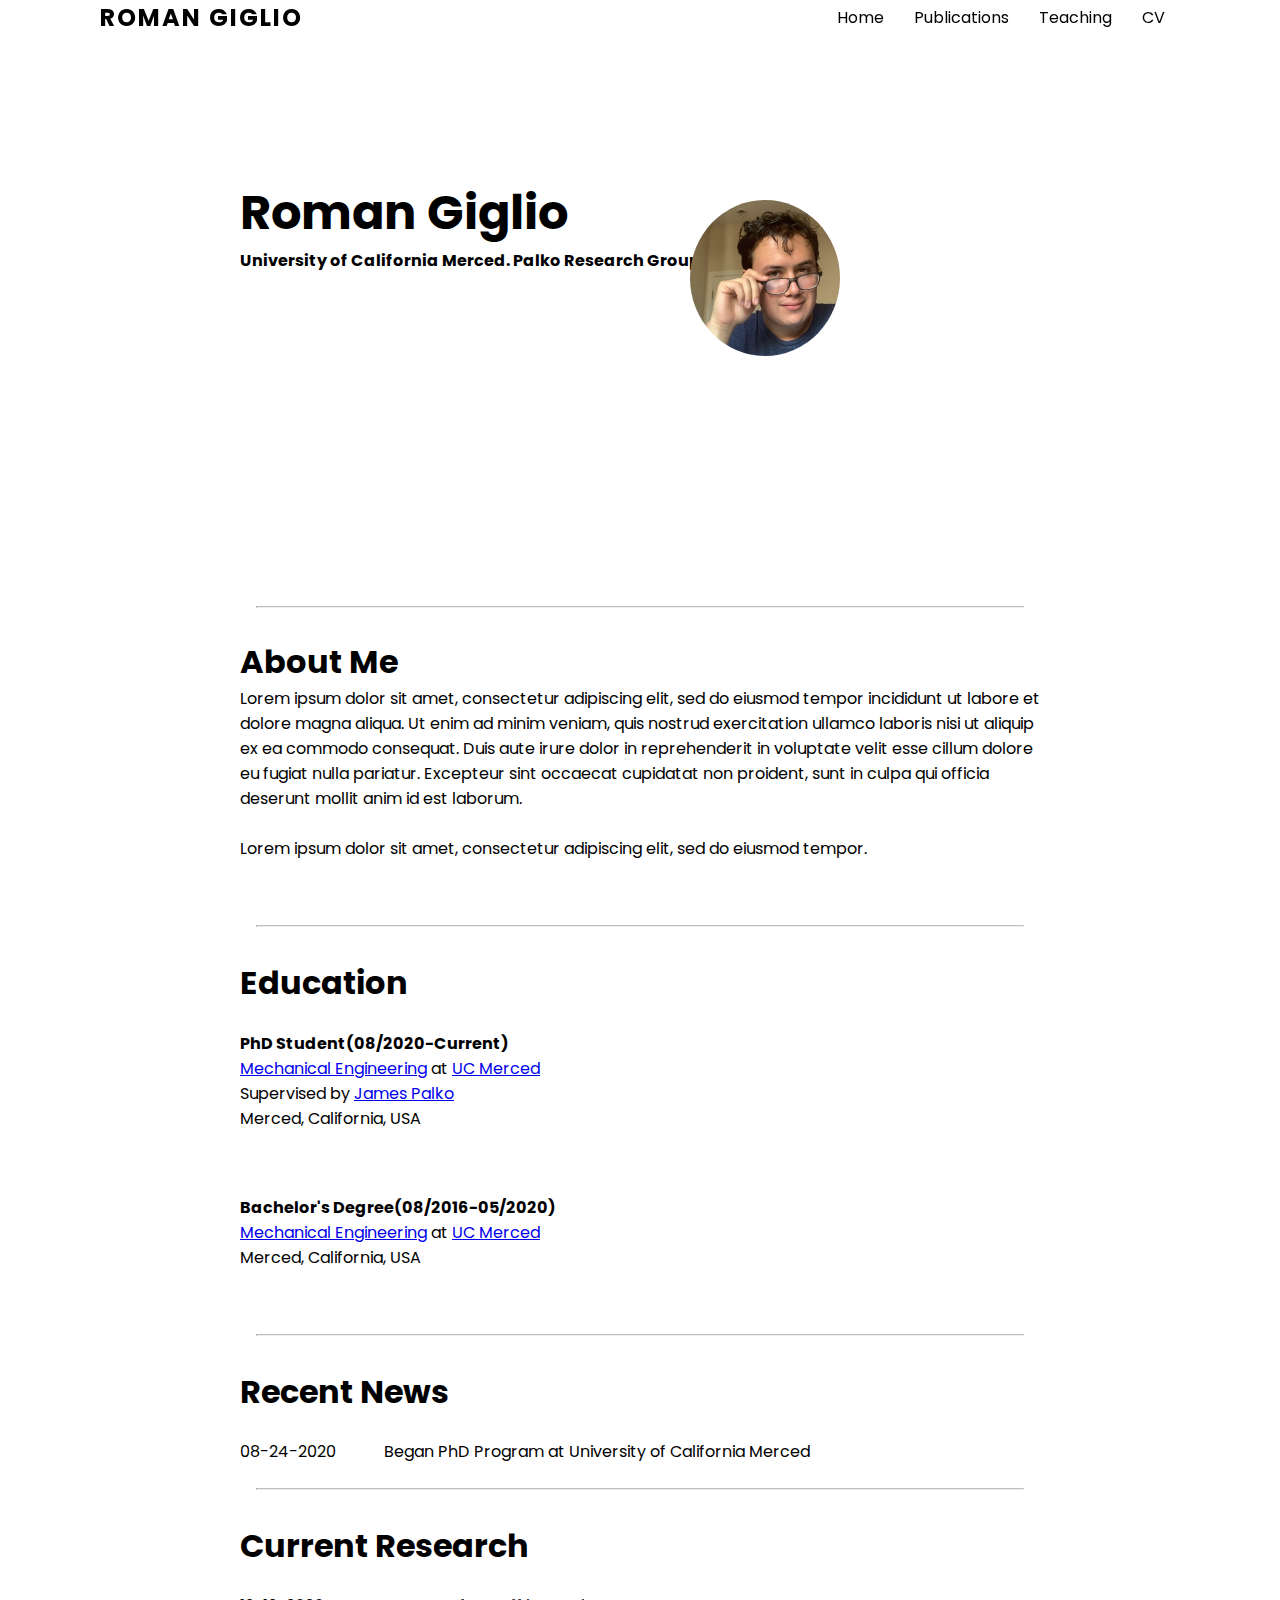
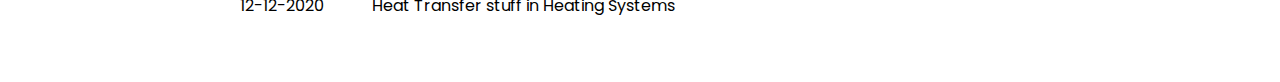
<file: index.html>
<!DOCTYPE html>
<html lang="en">
    <head>
        <meta name="viewport" content ="width=device-width, initial-scale=1.0">

        <meta charset="UTF-8">
        <title>Roman Giglio</title>
        <link rel="stylesheet" href="style.css">

    </head>
    <body>
        <header> 
            <a href='#' class="logo">Roman Giglio</a>
             <div class="toggle"></div>
             
            <ul>
                <li><a href='index.html'>Home</a></li>

                <li><a href='publications.html'>Publications</a></li>
                <li><a href='teaching.html'>Teaching</a></li>
                <li><a href='cv.html'>CV</a></li>
            </ul>
            
        </header>
        <section class="name">
             <div class="txtBx">
                <h1>Roman Giglio</h1>
                <h2>University of California Merced. Palko Research Group</h2>
                <h3> </h3>
            </div>
        </section>  
        <section class="profile_pic">
            <div class="home-img">
                <div class="img-box">
                    <img src ="images/r_test.png" alt="profile-pic">
                </div>
            </div>
            </section> 
        <hr class="solid">

     
            
        
        <section class="about">
            <div class="heading">
                
                </div>
                <div class ="content">
                    <div class="contentBx w50">
                        <h3>About Me</h3>
                        <p style="margin-bottom: 4em">Lorem ipsum dolor sit amet, consectetur adipiscing elit, sed do eiusmod tempor incididunt ut labore et dolore magna aliqua. Ut enim ad minim veniam, quis nostrud exercitation ullamco laboris nisi ut aliquip ex ea commodo consequat. Duis aute irure dolor in reprehenderit in voluptate velit esse cillum dolore eu fugiat nulla pariatur. Excepteur sint occaecat cupidatat non proident, sunt in culpa qui officia deserunt mollit anim id est laborum.<br><br>Lorem ipsum dolor sit amet, consectetur adipiscing elit, sed do eiusmod tempor.
                        </p>
                    </div>
                </div>  
            </section>
      <hr class="solid">
      
      <section class ="second">
          <div class="education">
            <h3> Education</h3>
          <h4>PhD Student(08/2020-Current)</h4>
          <p style="margin-bottom:4em"><a href ="https://me.ucmerced.edu/">Mechanical Engineering</a> at <a href="https://www.ucmerced.edu/" >UC Merced</a><br>
                Supervised by <a href ="https://www.ucmerced.edu/content/james-palko">James Palko</a><br>Merced, California, USA</p>
          </div>
      </section>
      <section class ="third">
        <div class="education">
        <h4>Bachelor's Degree(08/2016-05/2020)</h4>
        <p style="margin-bottom:4em"><a href ="https://engineering.ucmerced.edu/academics/undergraduate-programs/mechanical-engineering">Mechanical Engineering</a> at <a href="https://www.ucmerced.edu/" >UC Merced</a><br>
              Merced, California, USA</p>
        </div>
    </section>
    <hr class="solid">

     </section>
      <section class ="achievements">
        <div class="news">
        <h3>Recent News</h3>
        <p>08-24-2020            Began PhD Program at University of California Merced </p>
        </div>
    </section>
    <hr class="solid">

</section>
<section class ="research">
  <div class="research">
  <h3>Current Research</h3>
  <p style="margin-bottom:4em">12-12-2020            Heat Transfer stuff in Heating Systems  </p>
  </div>
</section>

   
      
    </body>

    
</html>
</file>
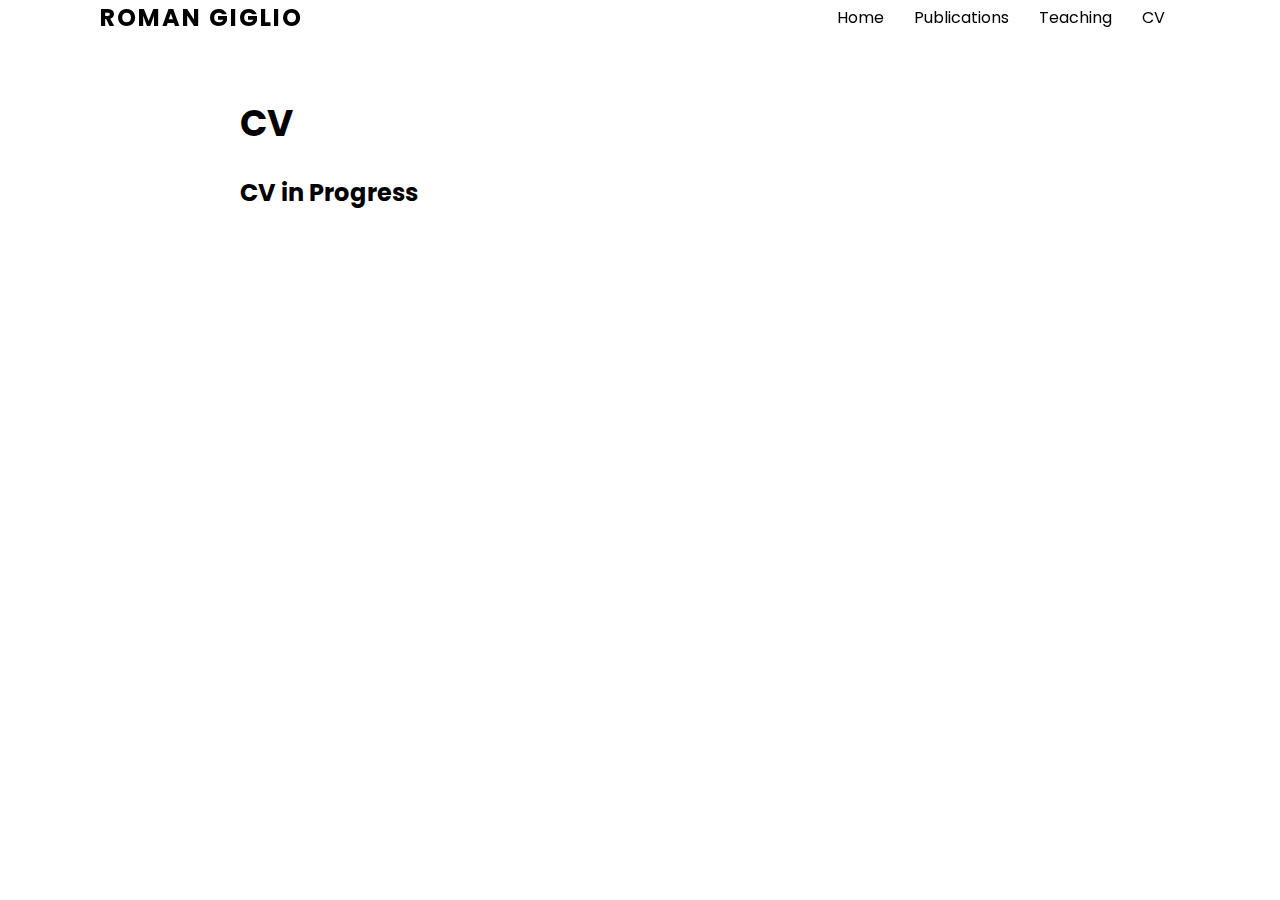
<file: cv.html>
<!DOCTYPE html>
<html lang="en">
    <head>
        <meta name="viewport" content ="width=device-width, initial-scale=1.0">
        <meta charset="UTF-8">
        <title>Roman Giglio | CV</title>
        <link rel="stylesheet" href="style.css">

    </head>
    <body>
        <header> 
            <a href='#' class="logo">Roman Giglio</a>
            <div class="toggle"></div>
            <ul>
                <li><a href='index.html'>Home</a></li>
                <li><a href='publications.html'>Publications</a></li>
                <li><a href='teaching.html'>Teaching</a></li>
                <li><a href='cv.html'>CV</a></li>
            </ul>
        </header>
        <section class= "title3">
            <div class="resume">
                <h2>CV</h2>
                <h4>CV in Progress</h4>
            </div>
        </section>
    </body>
</html>
</file>
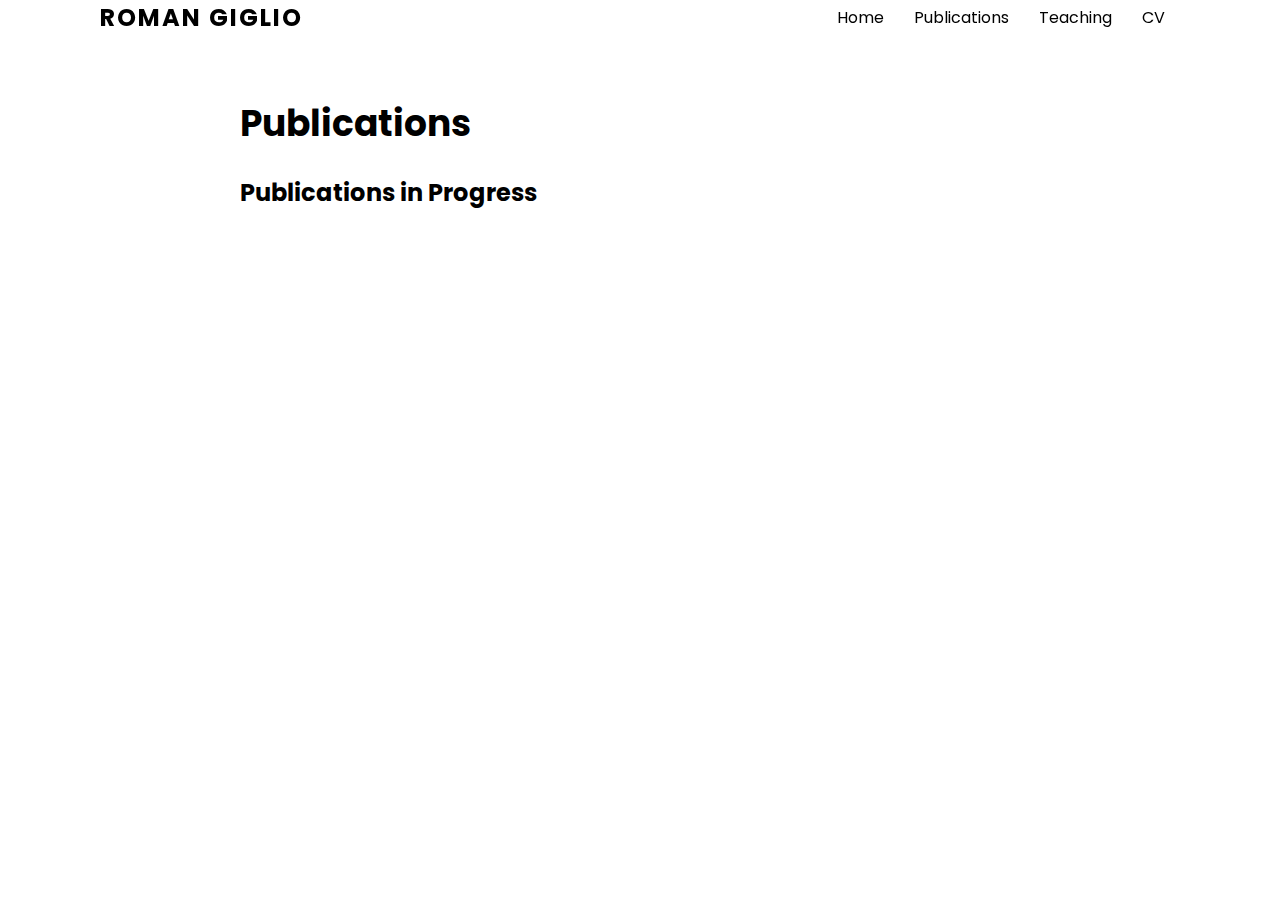
<file: publications.html>
<!DOCTYPE html>
<html lang="en">
    <head>
        <meta name="viewport" content ="width=device-width, initial-scale=1.0">
        <meta charset="UTF-8">
        <title>Roman Giglio | Publications</title>
        <link rel="stylesheet" href="style.css">

    </head>
    <body>
        <header> 
            <a href='#' class="logo">Roman Giglio</a>
            <div class="toggle"></div>
            <ul>
                <li><a href='index.html'>Home</a></li>
                <li><a href='publications.html'>Publications</a></li>
                <li><a href='teaching.html'>Teaching</a></li>
                <li><a href='cv.html'>CV</a></li>
            </ul>
        </header>
        <section class= "title2">
            <div class="projects">
                <h2>Publications</h2>
                <h4>Publications in Progress</h4>
            </div>
        </section>
    </body>
</html>
</file>
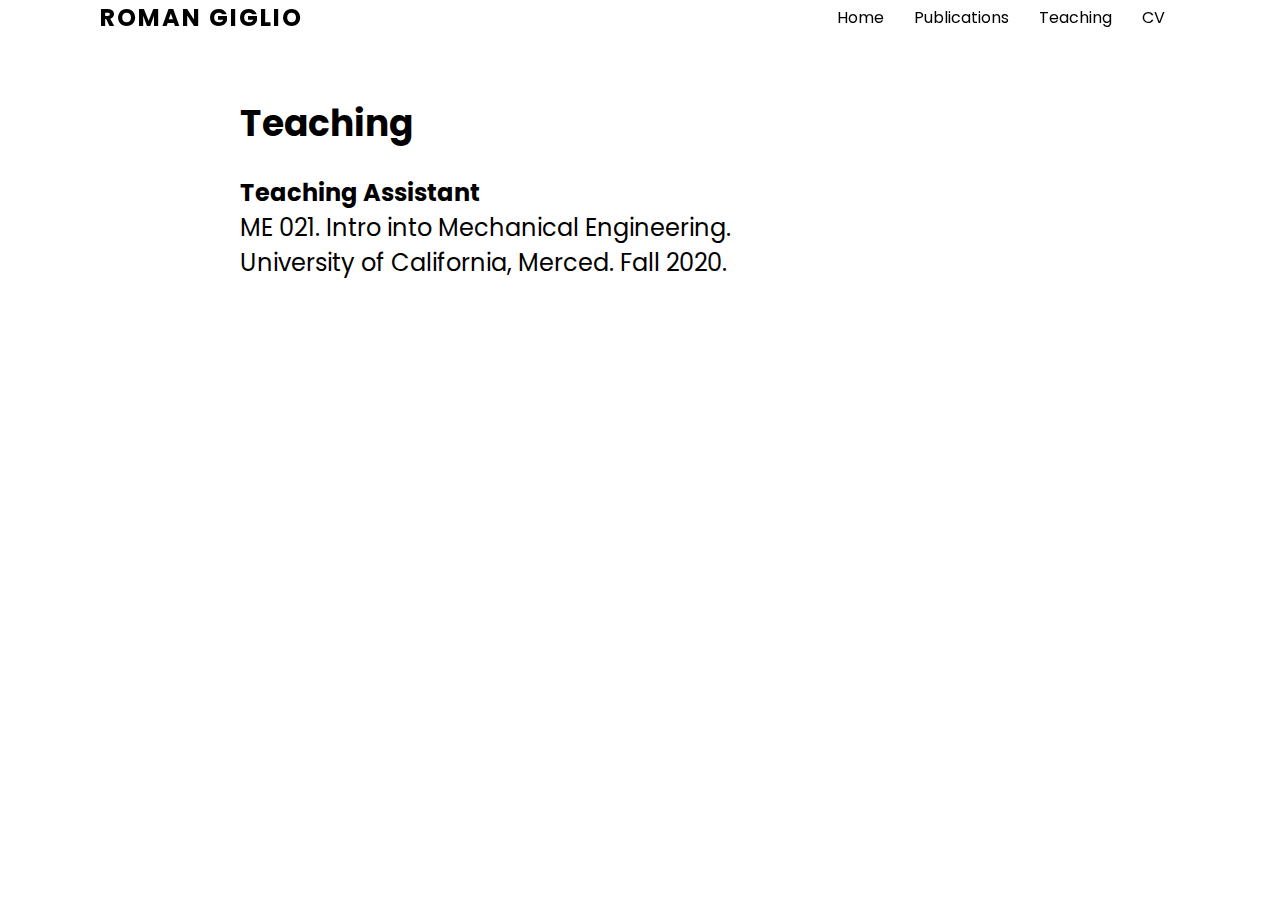
<file: teaching.html>
<!DOCTYPE html>
<html lang="en">
    <head>
        <meta name="viewport" content ="width=device-width, initial-scale=1.0">
        <meta charset="UTF-8">
        <title>Roman Giglio | Teaching</title>
        <link rel="stylesheet" href="style.css">

    </head>
    
    <body>
        <header> 
            <a href='#' class="logo">Roman Giglio</a> 
            
            <div class="toggle"></div>
            <ul>
                <li><a href='index.html'>Home</a></li>
                <li><a href='publications.html'>Publications</a></li>
                <li><a href='teaching.html'>Teaching</a></li>
                <li><a href='cv.html'>CV</a></li>
               
            </ul>
           
        </header>
          
        <section class= "title1">
           
            <div class="teach">
                <h2>Teaching</h2>
                <h4>Teaching Assistant</h4>
                <p>ME 021. Intro into Mechanical Engineering.<br>
                    University of California, Merced. Fall 2020. </p>
            </div>
        </section>
    </body>
</html>
</file>
<file: style.css>
@import url('https://fonts.googleapis.com/css2?family=Poppins:wght@200&display=swap');

*
{
    margin: 0; 
    padding: 0; 
    box-sizing: border-box;
    font-family: 'Poppins', sans-serif;
    
}
section{
    width: 800px;
    margin: 0 auto;
}
.name{
    position: relative; 
    min-height: 50vh; 
    display: flex; 
    justify-content: space-between;
    align-items: center;
}
.name h1{
    font-size: 3em; 
    color: black;
    line-height: 1.5em;
}
.name h2{
    font-size: 1em; 
    color: black;
    line-height: 1.5em;
}
.name h3{
    font-size: 24px;
    color: black;
    

}
header{
    position: fixed;
    top: 0;
    left: 0; 
    width: 100%;
    padding: 40px 100px; 
    z-index: 1000;
    display: flex;
    justify-content: space-between;
    align-items: center;

}
header .logo{
    color:black;
    font-size: 24px; 
    text-transform: uppercase;
    text-decoration: none;
    font-weight: 700;
    letter-spacing: 2px;

}

header ul{
    position: relative;
    display: flex;
}

header ul li{
    position: relative;
    list-style: none;
}
header ul li a{
    position: relative;
    display: inline-block;
    margin: 0 15px;
    color: black;
    text-decoration: none;
}
.heading{

    width: 100%;
    text-align: center;
    margin-bottom: 30px;
    color:black;

}

.content{
    position: relative;
    display: flex;
    justify-content: space-between;
}

.content h3{
    font-size: 2em;
}
hr.solid{
    border-top: 1px solid rgb(190, 188, 188);
    width: 60%;
    margin-left: auto; 
    margin-right: auto;
    

}

.education h4{
    margin-top: 1.5em;
}

.education h3{
    margin-top: 1em;
    font-size: 2em;
}

.profile_pic .home-img .img-box img{
    position: relative;
    top: -250px;
    margin-left: 450px;
    max-width: 150px;
    display: block;
    border-radius: 50%;
   

}
.achievements h3{
    color:black;
    margin-top: 1em;
    font-size: 2em;

}

.achievements p{
    
    white-space: pre;
    font-size: 1em; 
    line-height: 1.5em;
    margin-top: 1.5em;
    margin-bottom: 1.5em;

}

.research h3{
    color: black;
    margin-top: 1em;
    font-size: 2em;

}

.research p{
    
    white-space: pre;
    font-size: 1em; 
    line-height: 1.5em;
    margin-top: 1.5em; 
    margin-bottom: 2em;
}

.title1{
    margin-top: 4em;
    font-size: 24px;
    color: black;

}
.title1 h4{
    color:black;
    margin-top: 1em;
    
}

.title2{
    margin-top: 4em;
    font-size: 24px;
    color: black;

}
.title2 h4{
    color:black;
    margin-top: 1em;
    
}
.title3{
    margin-top: 4em;
    font-size: 24px;
    color: black;

}
.title3 h4{
    color:black;
    margin-top: 1em;
    
}

@media only screen and (min-width:375px){

    section{
        width: 800px;
        margin: 0 auto;
    }
    .name{
        position: relative; 
        min-height: 50vh; 
        display: flex; 
        justify-content: space-between;
        align-items: center;
    }
    .name h1{
        font-size: 3em; 
        color: black;
        line-height: 1.5em;
    }
    .name h2{
        font-size: 1em; 
        color: black;
        line-height: 1.5em;
    }
    .name h3{
        font-size: 24px;
        color: black;
        
    
    }
    header{
        position: fixed;
        top: 0;
        left: 0; 
        width: 100%;
        padding: 0px 100px; 
        z-index: 1000;
        display: flex;
        justify-content: space-between;
        align-items: center;
    
    }
    header .logo{
        color:black;
        font-size: 24px; 
        text-transform: uppercase;
        text-decoration: none;
        font-weight: 700;
        letter-spacing: 2px;
    
    }
    
    header ul{
        position: relative;
        display: flex;
    }
    
    header ul li{
        position: relative;
        list-style: none;
    }
    header ul li a{
        position: relative;
        display: inline-block;
        margin: 0 15px;
        color: black;
        text-decoration: none;
    }
    .heading{
    
        width: 100%;
        text-align: center;
        margin-bottom: 30px;
        color:black;
    
    }
    
    .content{
        position: relative;
        display: flex;
        justify-content: space-between;
    }
    
    .content h3{
        font-size: 2em;
    }
    hr.solid{
        border-top: 1px solid rgb(190, 188, 188);
        width: 60%;
        margin-left: auto; 
        margin-right: auto;
        
    
    }
    
    .education h4{
        margin-top: 1.5em;
    }
    
    .education h3{
        margin-top: 1em;
        font-size: 2em;
    }
    
    .profile_pic .home-img .img-box img{
        position: relative;
        top: -250px;
        margin-left: 450px;
        max-width: 150px;
        display: block;
        border-radius: 50%;
       
    
    }
    .achievements h3{
        color:black;
        margin-top: 1em;
        font-size: 2em;
    
    }
    
    .achievements p{
        
        white-space: pre;
        font-size: 1em; 
        line-height: 1.5em;
        margin-top: 1.5em;
        margin-bottom: 1.5em;
    
    }
    
    .research h3{
        color: black;
        margin-top: 1em;
        font-size: 2em;
    
    }
    
    .research p{
        
        white-space: pre;
        font-size: 1em; 
        line-height: 1.5em;
        margin-top: 1.5em; 
        margin-bottom: 2em;
    }
    
    .title1{
        margin-top: 4em;
        font-size: 24px;
        color: black;
    
    }
    .title1 h4{
        color:black;
        margin-top: 1em;
        
    }
    
    .title2{
        margin-top: 4em;
        font-size: 24px;
        color: black;
    
    }
    .title2 h4{
        color:black;
        margin-top: 1em;
        
    }
    .title3{
        margin-top: 4em;
        font-size: 24px;
        color: black;
    
    }
    .title3 h4{
        color:black;
        margin-top: 1em;
        
    }

}
</file>
